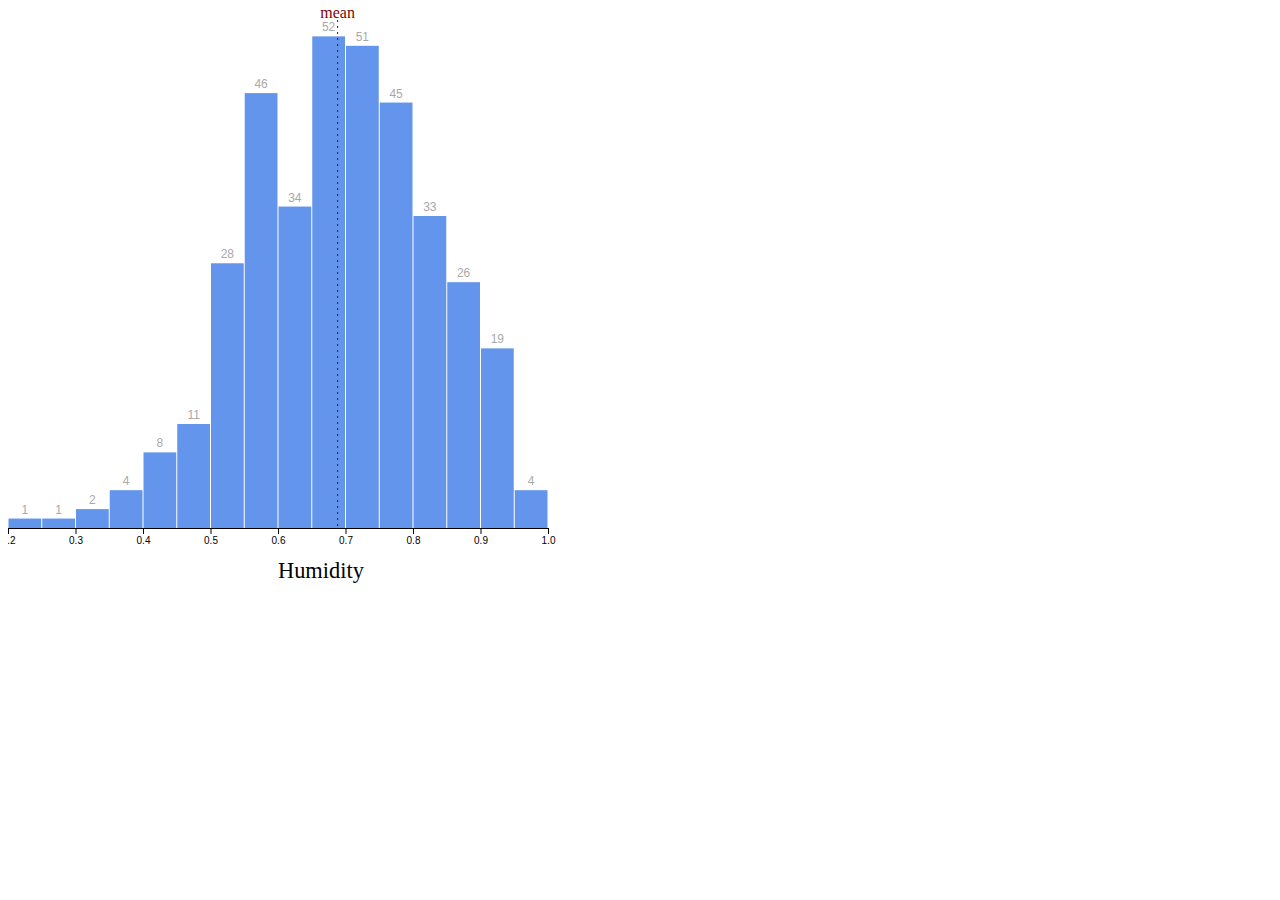
<file: bar-chart/index.html>
<!DOCTYPE html>
<html lang="en">
    <head>
        <title>Bar Chart</title>
    </head>
    <body>
        <div id="wrapper"></div>
        <script src="./../../d3.v5.js"></script>
        <script src="./bar-chart.js"></script>
        <!-- <script src="./multiple_bar-charts.js"></script> -->
    </body>
</html>
</file>
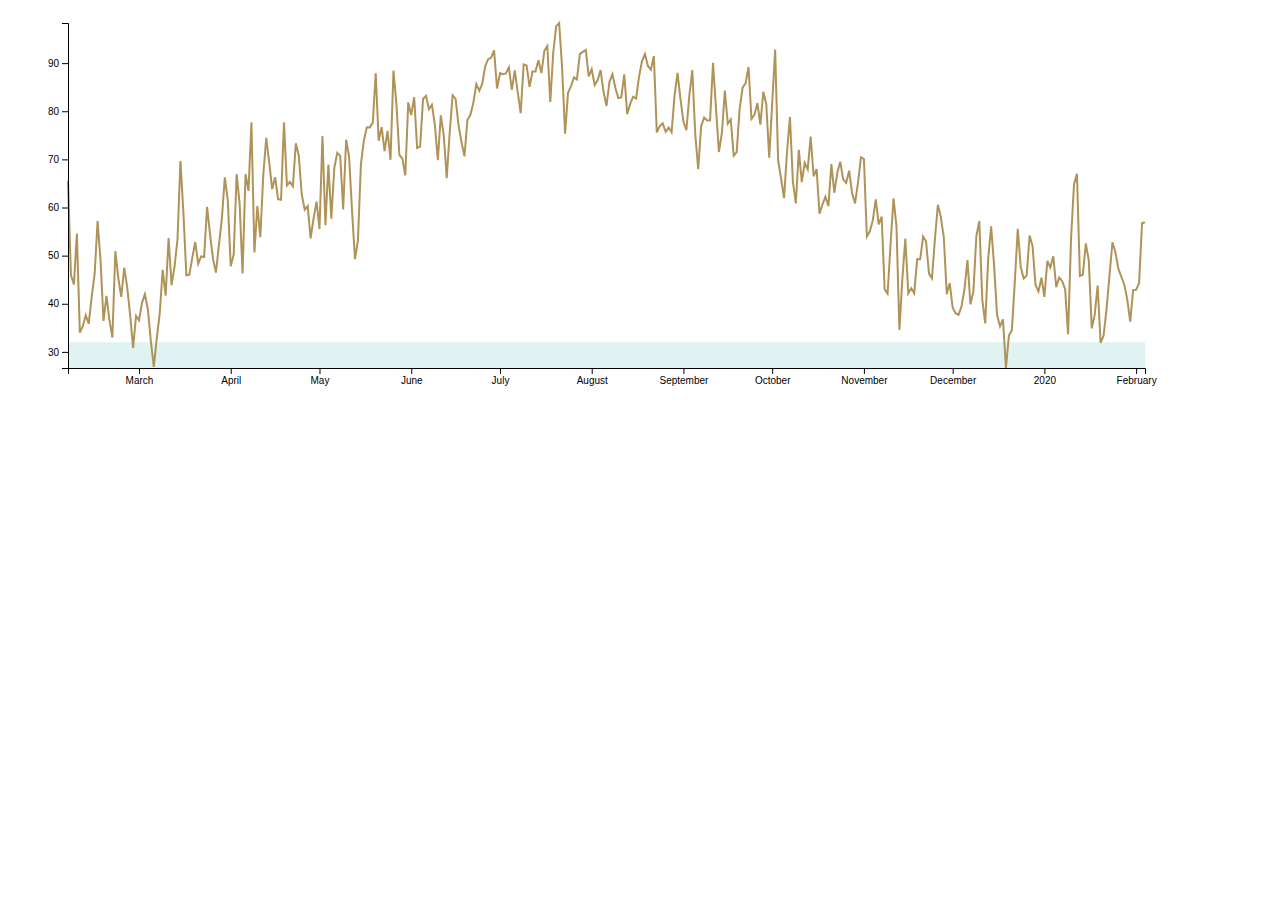
<file: first-chart/index.html>
<!DOCTYPE html>
<html lang="en">
    <head>
        <title>My Timeline</title>
    </head>
    <body>
        <div id="wrapper"></div>

        <script src="./../d3.v5.js"></script>
        <script src="./chart.js"></script>
    </body>
</html>
</file>
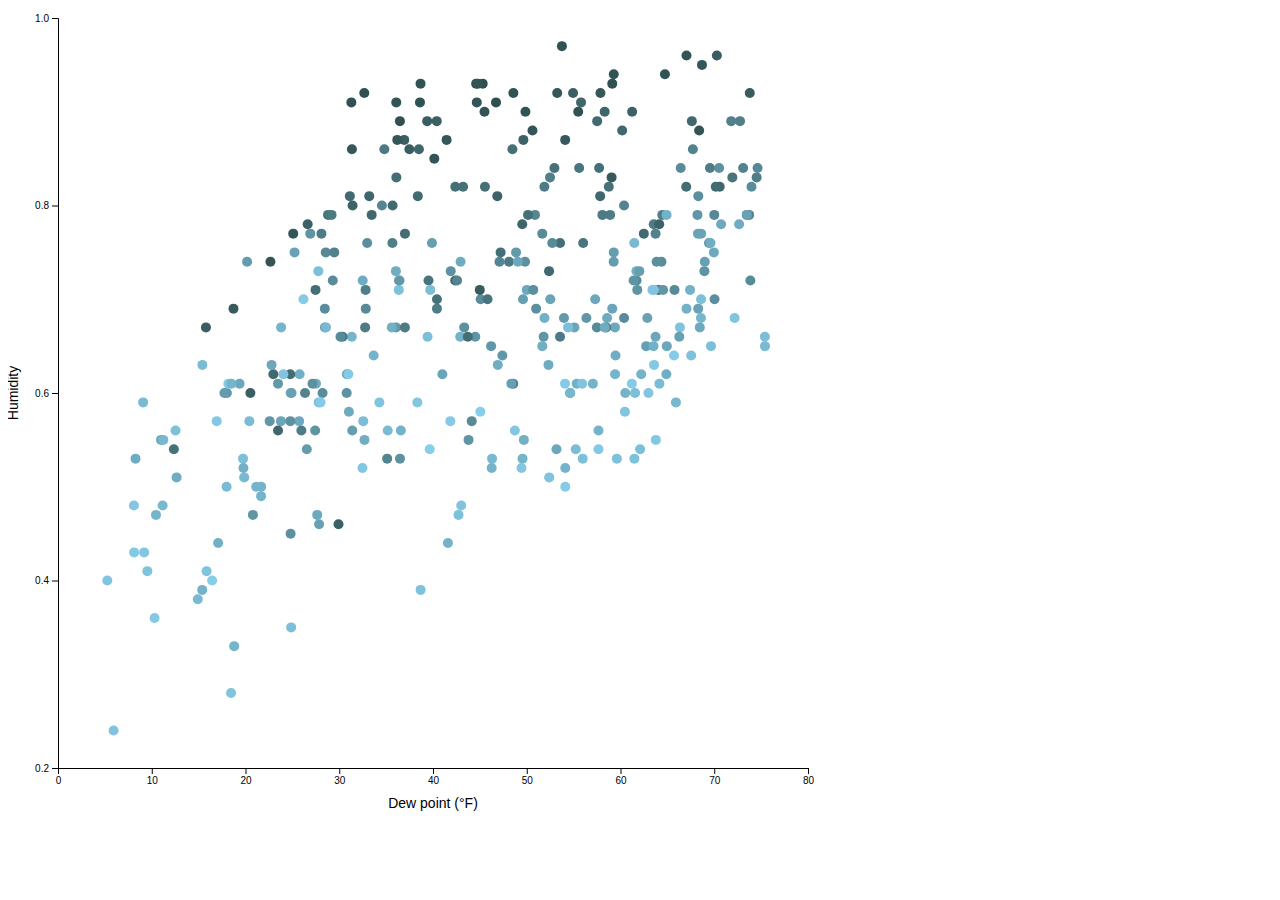
<file: scatterplot/index.html>
<!DOCTYPE html>
<html lang="en">
    <head>
        <title>My Scatterplot</title>
    </head>
    <body>
        <div id="wrapper"></div>
        <script src="./../../d3.v5.js"></script>
        <script src="./draw-scatter.js"></script>
    </body>
</html>
</file>
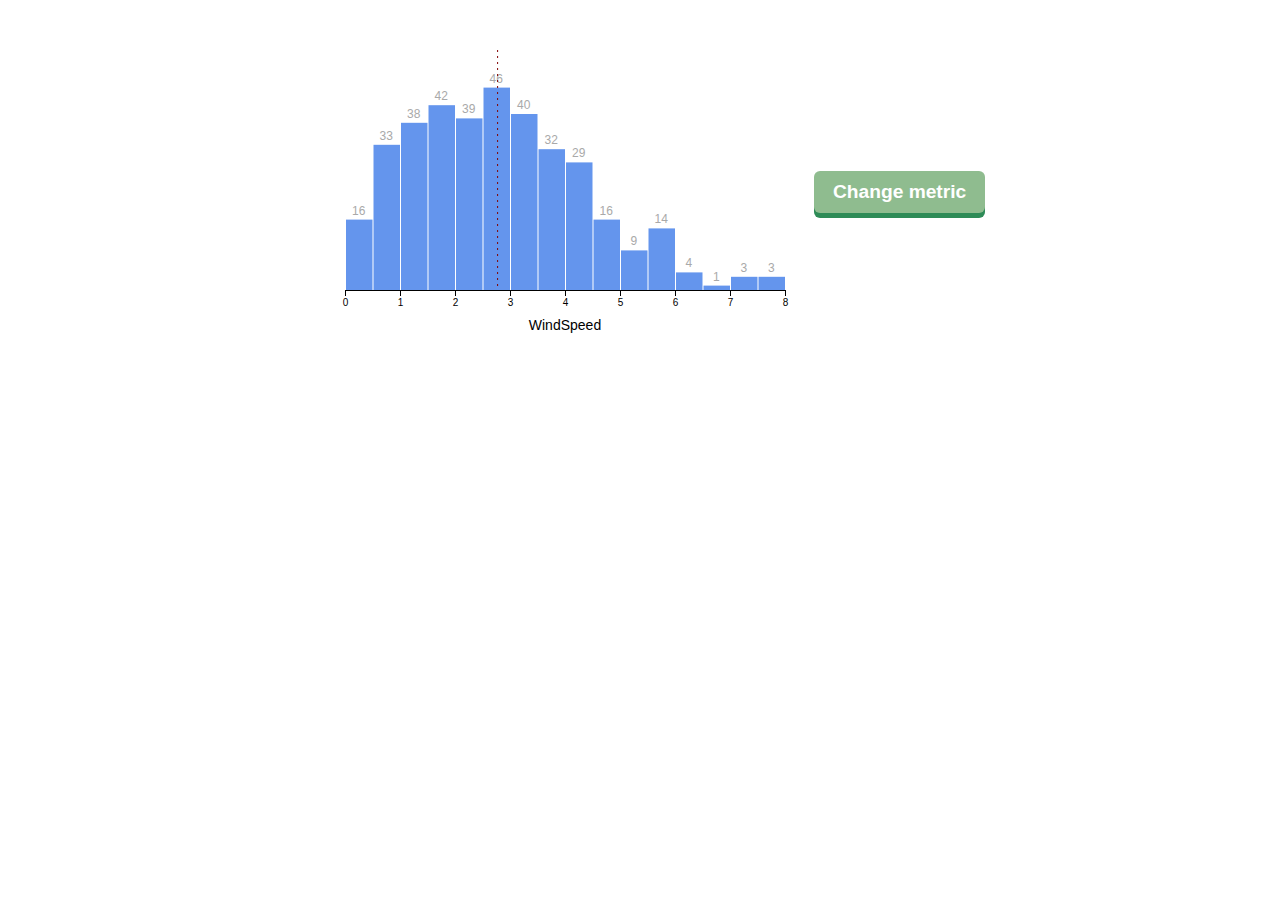
<file: animations-and-transitions/3a-draw-bars-with-css-transition/index.html>
<!DOCTYPE html>
<html lang="en">

<head>
    <link rel="stylesheet" href="./css/styles.css"></link>
    <title>Example 04 - Demo 3a: Draw bars with CSS transition</title>
</head>

<body>
    <div id="wrapper"></div>
    <script src="./../../d3.v5.js"></script>
    <script src="./js/updating-bars.js"></script>
</body>

</html>
</file>
<file: animations-and-transitions/3a-draw-bars-with-css-transition/css/styles.css>
.bin rect {
    fill: cornflowerblue;
    /* 
    Example: Let the bars change position instantaneously; 
    only animate height and y values 
    */
    transition: height 1s ease-out, y 1s ease-out;
}

.bin text {
    text-anchor: middle;
    fill: darkgrey;
    font-size: 12px;
    font-family: sans-serif;
    /* SOLUTION: Target the new transform defined in updating-bars.js barText */
    transition: transform 1s ease-out;
}

.mean {
    stroke: maroon;
    stroke-dasharray: 2px 4px;
    /* IMPROVEMENT: Create a transition for our newly defined transform */
    transition: transform 1s ease-out;
}

.x-axis-label {
    fill: black;
    font-size: 1.4em;
    text-transform: capitalize;
}

body {
    display: flex;
    align-items: center;
    justify-content: center;
    padding: 2em;
}

button {
    font-size: 1.2em;
    margin-left: 1em;
    padding: 0.5em 1em;
    appearance: none;
    -webkit-appearance: none;
    background: darkseagreen;
    color: white;
    border: none;
    box-shadow: 0 5px 0 0 seagreen;
    border-radius: 6px;
    font-weight: 600;
    outline: none;
    cursor: pointer;
    transition: all 0.1s ease-out;
}

button:hover,
button:focus {
    background: #73b173;
    box-shadow: 0 4px 0 0 seagreen;
    transform: translateY(1px);
}

button:hover:active,
button:focus:active,
button:active {
    box-shadow: 0 1px 0 0 seagreen;
    transform: translateY(4px);
}
</file>
